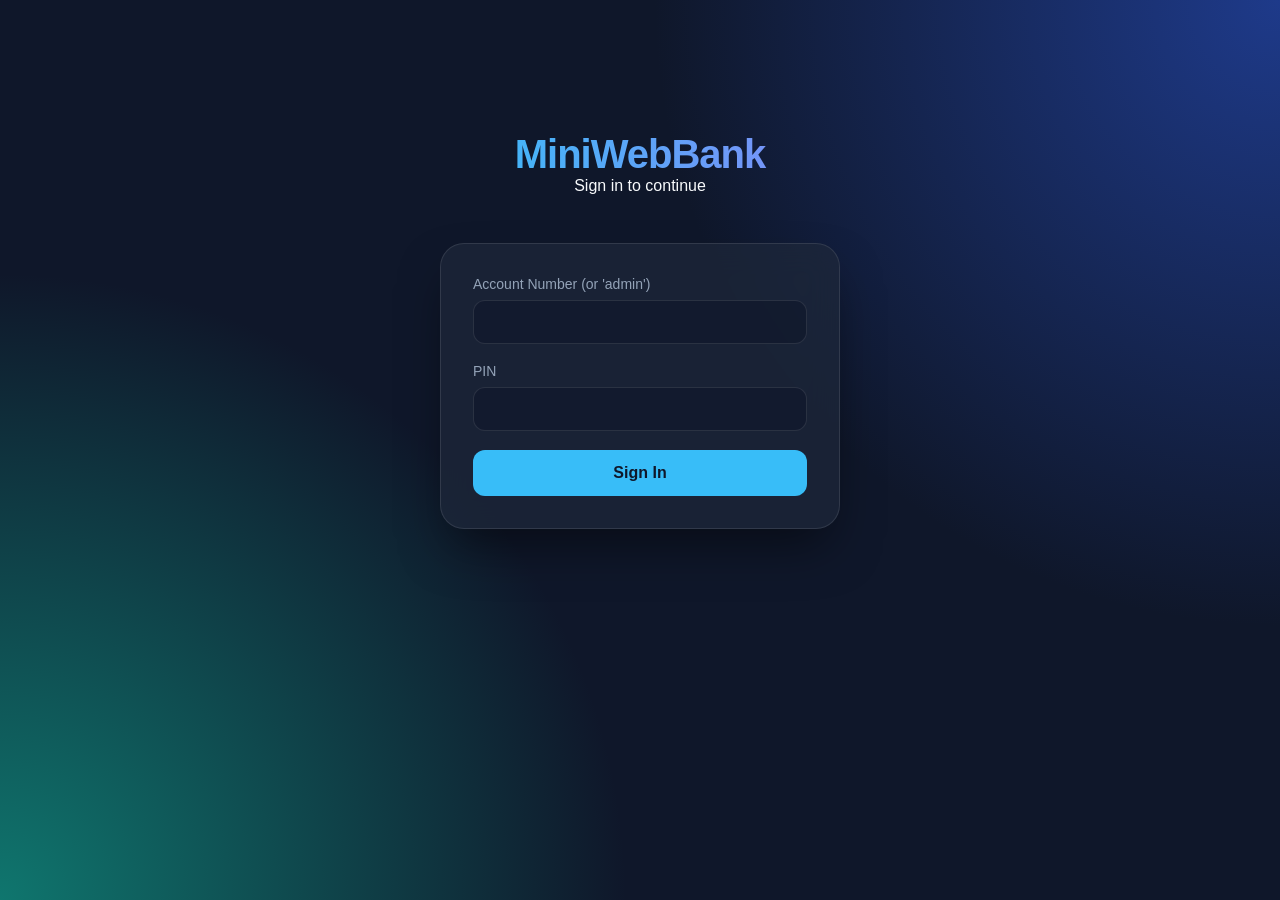
<file: wwwroot/index.html>
<!DOCTYPE html>
<html lang="en">
<head>
  <meta charset="UTF-8" />
  <meta name="viewport" content="width=device-width, initial-scale=1.0" />
  <title>Login - MiniWebBank</title>
  <link rel="stylesheet" href="styles.css" />
  <style>
      .login-container { max-width: 400px; margin: 100px auto; }
  </style>
</head>
<body>
  <div class="container login-container">
    <header>
      <h1>MiniWebBank</h1>
      <p>Sign in to continue</p>
    </header>

    <section class="card" id="login-section">
      <form id="login-form">
        <div class="form-group">
          <label>Account Number (or 'admin')</label>
          <input type="text" id="login-number" required />
        </div>
        <div class="form-group">
          <label>PIN</label>
          <input type="password" id="login-pin" required />
        </div>
        <button type="submit">Sign In</button>
      </form>
    </section>
  </div>
  <script src="app.js"></script>
</body>
</html>
</file>
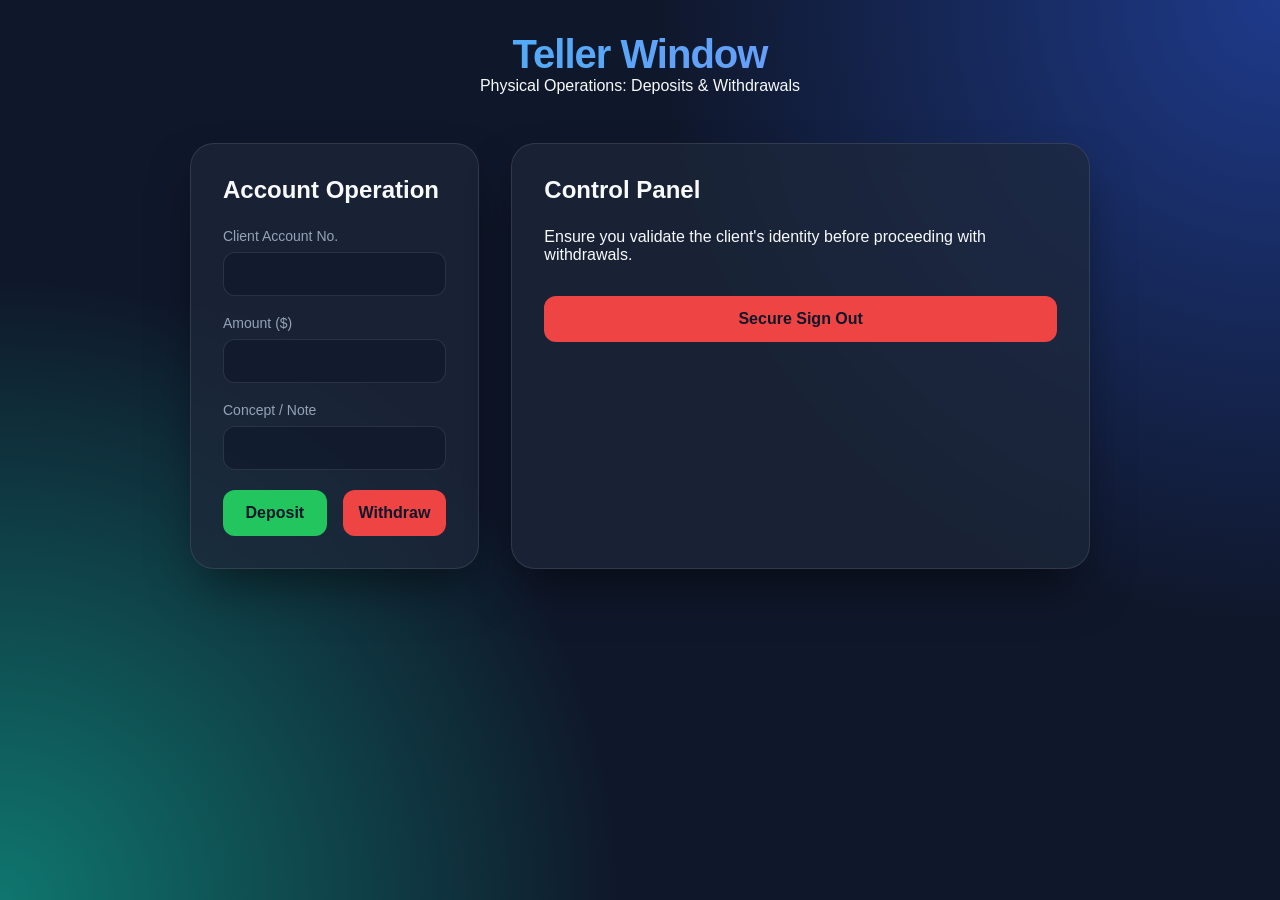
<file: wwwroot/teller.html>
<!DOCTYPE html>
<html lang="en">
<head>
  <meta charset="UTF-8">
  <title>Teller Window</title>
  <link rel="stylesheet" href="styles.css" />
</head>
<body>
  <div class="container">
    <header>
      <h1>Teller Window</h1>
      <p>Physical Operations: Deposits & Withdrawals</p>
    </header>
    
    <div class="dashboard-grid">
      <section class="card">
        <h2>Account Operation</h2>
        <form id="cashier-form">
          <div class="form-group">
            <label>Client Account No.</label>
            <input type="text" id="client-number" required />
          </div>
          <div class="form-group">
            <label>Amount ($)</label>
            <input type="number" id="op-amount" required />
          </div>
          <div class="form-group">
            <label>Concept / Note</label>
            <input type="text" id="op-note" required />
          </div>
          <div style="display: flex; gap: 1rem;">
            <button type="button" id="btn-deposit" style="background: var(--success-color)">Deposit</button>
            <button type="button" id="btn-withdraw" style="background: var(--danger-color)">Withdraw</button>
          </div>
        </form>
      </section>

      <section class="card summary-card">
        <h2>Control Panel</h2>
        <p>Ensure you validate the client's identity before proceeding with withdrawals.</p>
        <button onclick="window.location.href='/logout'" style="background: var(--danger-color); margin-top: 2rem;">Secure Sign Out</button>
      </section>
    </div>
  </div>
  <script src="teller.js"></script>
</body>
</html>
</file>
<file: wwwroot/styles.css>
/* Variables de Tema: Colores modernos, oscuros y acentos de neon */
:root {
    --bg-color: #0f172a;
    --card-bg: rgba(30, 41, 59, 0.7);
    --primary-color: #38bdf8;
    --primary-hover: #0ea5e9;
    --success-color: #22c55e;
    --danger-color: #ef4444;
    --text-main: #f8fafc;
    --text-muted: #94a3b8;
    --border-color: rgba(255, 255, 255, 0.1);
}

/* Reset y tipografía global */
* {
    box-sizing: border-box;
    margin: 0;
    padding: 0;
    font-family: 'Inter', -apple-system, BlinkMacSystemFont, "Segoe UI", Roboto, sans-serif;
}

body {
    background-color: var(--bg-color);
    color: var(--text-main);
    min-height: 100vh;
    display: flex;
    justify-content: center;
    padding: 2rem;
    background-image: radial-gradient(circle at top right, #1e3a8a 0%, transparent 40%),
                      radial-gradient(circle at bottom left, #0f766e 0%, transparent 40%);
    background-attachment: fixed;
}

/* Contenedor Principal (Glassmorphism) */
.container {
    width: 100%;
    max-width: 900px;
}

header {
    text-align: center;
    margin-bottom: 3rem;
}

h1 {
    font-size: 2.5rem;
    font-weight: 800;
    letter-spacing: -1px;
    background: linear-gradient(to right, var(--primary-color), #818cf8);
    -webkit-background-clip: text;
    -webkit-text-fill-color: transparent;
}

h2 {
    font-size: 1.5rem;
    margin-bottom: 1.5rem;
    color: var(--text-main);
}

/* Grid de paneles */
.dashboard-grid {
    display: grid;
    grid-template-columns: 1fr 2fr;
    gap: 2rem;
}

@media (max-width: 768px) {
    .dashboard-grid {
        grid-template-columns: 1fr;
    }
}

/* Tarjetas */
.card {
    background: var(--card-bg);
    backdrop-filter: blur(16px);
    -webkit-backdrop-filter: blur(16px);
    border: 1px solid var(--border-color);
    border-radius: 1.5rem;
    padding: 2rem;
    box-shadow: 0 25px 50px -12px rgba(0, 0, 0, 0.5);
    transition: transform 0.3s ease, box-shadow 0.3s ease;
}

.card:hover {
    transform: translateY(-5px);
    box-shadow: 0 25px 50px -12px rgba(0, 0, 0, 0.7);
}

/* Formularios */
.form-group {
    margin-bottom: 1.2rem;
}

label {
    display: block;
    margin-bottom: 0.5rem;
    font-size: 0.875rem;
    color: var(--text-muted);
    font-weight: 500;
}

input, select {
    width: 100%;
    background: rgba(15, 23, 42, 0.6);
    border: 1px solid var(--border-color);
    color: white;
    padding: 0.75rem 1rem;
    border-radius: 0.75rem;
    font-size: 1rem;
    transition: all 0.2s;
    appearance: none; /* Fuerza al navegador a usar nuestro diseño */
    -webkit-appearance: none;
    -moz-appearance: none;
}

/* Agregamos una flechita personalizada ya que quitamos la original */
select {
    background-image: url("data:image/svg+xml;charset=US-ASCII,%3Csvg%20xmlns%3D%22http%3A%2F%2Fwww.w3.org%2F2000%2Fsvg%22%20width%3D%22292.4%22%20height%3D%22292.4%22%3E%3Cpath%20fill%3D%22%23FFFFFF%22%20d%3D%22M287%2069.4a17.6%2017.6%200%200%200-13-5.4H18.4c-5%200-9.3%201.8-12.9%205.4A17.6%2017.6%200%200%200%200%2082.2c0%205%201.8%209.3%205.4%2012.9l128%20127.9c3.6%203.6%207.8%205.4%2012.8%205.4s9.2-1.8%2012.8-5.4L287%2095c3.5-3.5%205.4-7.8%205.4-12.8%200-5-1.9-9.2-5.5-12.8z%22%2F%3E%3C%2Fsvg%3E");
    background-repeat: no-repeat;
    background-position: right 1rem top 50%;
    background-size: 0.65rem auto;
}

select option {
    background-color: var(--bg-color);
    color: white;
}

input:focus, select:focus {
    outline: none;
    border-color: var(--primary-color);
    box-shadow: 0 0 0 3px rgba(56, 189, 248, 0.2);
}

/* Botones con Micro-animaciones */
button {
    width: 100%;
    background: var(--primary-color);
    color: #0f172a;
    border: none;
    padding: 0.875rem;
    border-radius: 0.75rem;
    font-size: 1rem;
    font-weight: 600;
    cursor: pointer;
    transition: all 0.2s cubic-bezier(0.4, 0, 0.2, 1);
}

button:hover {
    background: var(--primary-hover);
    transform: scale(1.02);
}

button:active {
    transform: scale(0.98);
}

/* Lista de cuentas */
#accounts-list {
    display: flex;
    flex-direction: column;
    gap: 1rem;
}

.account-item {
    background: rgba(15, 23, 42, 0.6);
    border: 1px solid var(--border-color);
    border-radius: 1rem;
    padding: 1.5rem;
    display: flex;
    justify-content: space-between;
    align-items: center;
}

.account-details h3 {
    font-size: 1.25rem;
    margin-bottom: 0.25rem;
}

.account-details p {
    color: var(--text-muted);
    font-size: 0.875rem;
}

.account-balance {
    text-align: right;
}

.account-balance .amount {
    font-size: 1.5rem;
    font-weight: 700;
    color: var(--success-color);
}

/* Acciones rápidas (Depositar/Retirar) en la lista */
.account-actions {
    margin-top: 1rem;
    display: flex;
    gap: 0.5rem;
}

.btn-small {
    padding: 0.5rem 1rem;
    font-size: 0.875rem;
    background: rgba(255, 255, 255, 0.1);
    color: white;
}

.btn-small:hover {
    background: rgba(255, 255, 255, 0.2);
}
</file>
